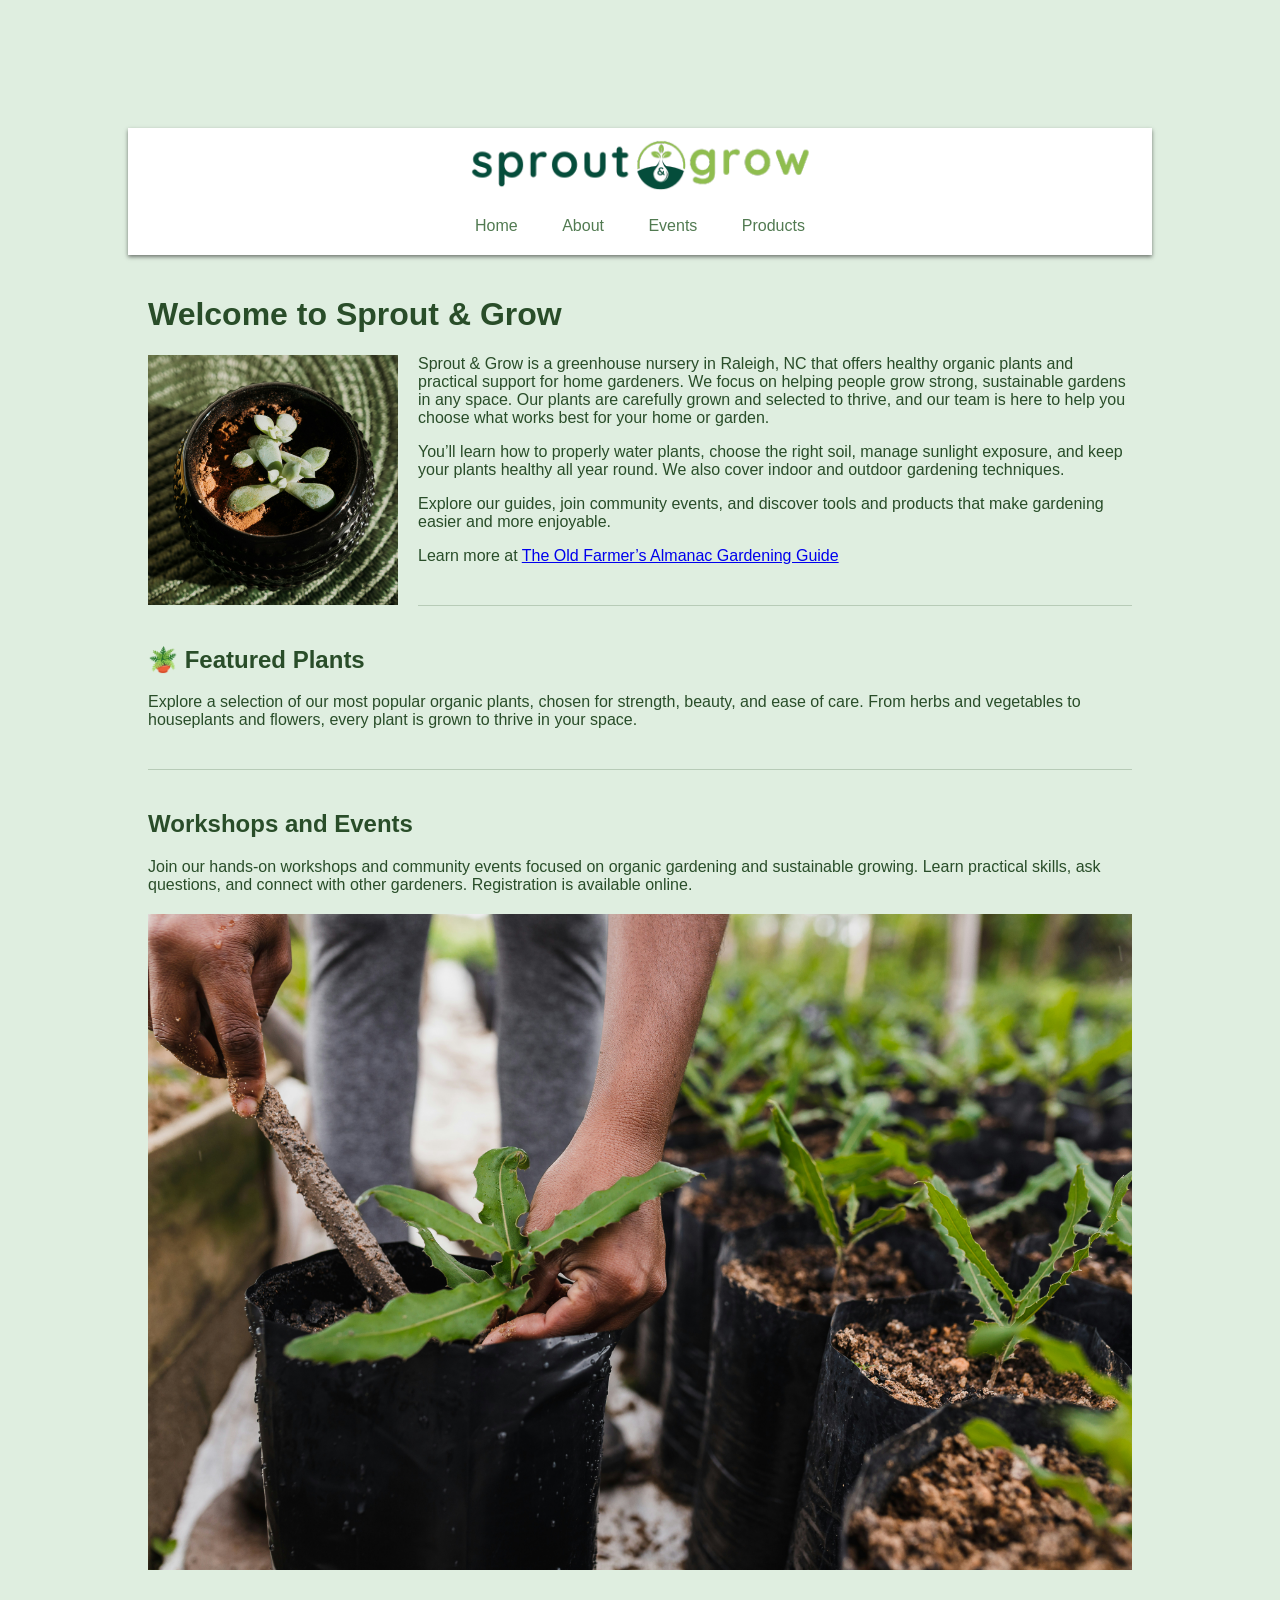
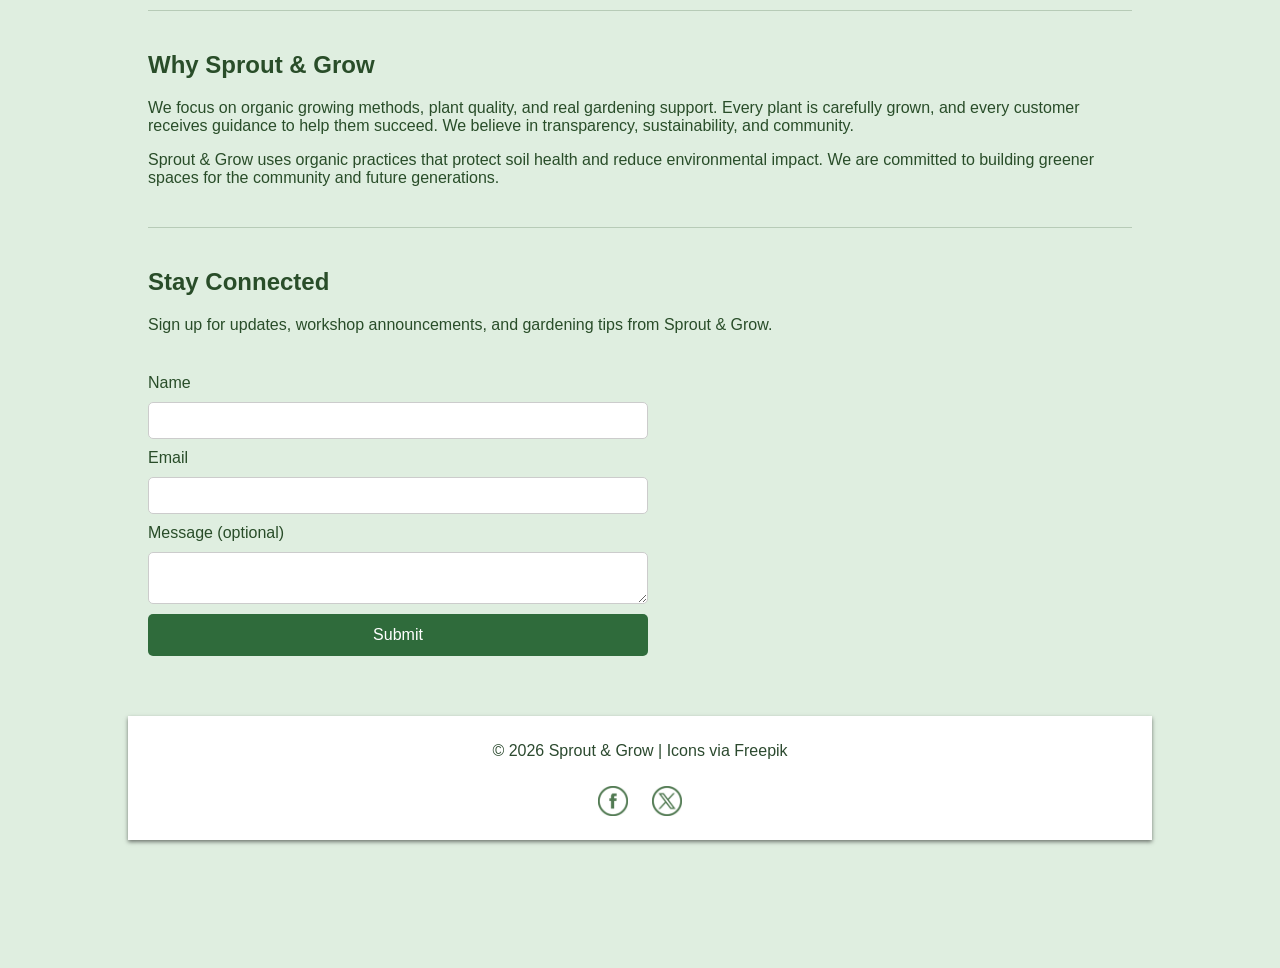
<file: index.html>
<!DOCTYPE html>
<html lang="en">
<head>
    <meta charset="UTF-8">
    <meta name="viewport" content="width=device-width, initial-scale=1.0">
    <title>Sprout & Grow</title>
    <link rel="stylesheet" href="css/styles.css">
</head>

<body>
    <header>
      <!-- Header content goes here: logo, navigation bar -->
        <img src="images/sprout-grow-horizontal-524-transparent.png"
             alt="Sprout and Grow Logo"
             class="logo">

      <nav>
        <ul>
            <li><a href="index.html">Home</a></li>
            <li><a href="about.html">About</a></li>

            <!-- DROPDOWN FOR EVENTS -->
            <li class="dropdown">
                <a href="events.html">Events</a>

                <ul class="dropdown-content">
                    <li><a href="contact.html">Register for Event</a></li>
                </ul>
            </li>

            <li><a href="products.html">Products</a></li>
        </ul>
    </nav>
    </header>
  
 <!-- Home page main content goes here: hero image, intro text, etc. -->
    <main>

        <h1>Welcome to Sprout & Grow</h1>

        <img src="images/virginia-marinova-8ytkBNL9kKQ-unsplash.jpg"
             alt="A small potted plant sitting on a green rug"
             class="wrap-image">

        <p>
            Sprout & Grow is a greenhouse nursery in Raleigh, NC that offers healthy organic plants and practical support for home gardeners. We focus on helping people grow strong, sustainable gardens in any space. Our plants are carefully grown and selected to thrive, and our team is here to help you choose what works best for your home or garden.
        </p>

        <p>
            You’ll learn how to properly water plants, choose the right soil, manage sunlight exposure, and keep your
            plants healthy all year round. We also cover indoor and outdoor gardening techniques.
        </p>

        <p>
            Explore our guides, join community events, and discover tools and products that make gardening easier and more enjoyable.
        </p>

        <p>
            Learn more at
            <a href="https://www.almanac.com/gardening" target="_blank">
                The Old Farmer’s Almanac Gardening Guide
            </a>
        </p>

        <hr> <!-- THIS IS FOR SECTION LINES -->

        <h2>🪴 Featured Plants</h2>
        <p>
Explore a selection of our most popular organic plants, chosen for strength, beauty, and ease of care. From herbs and vegetables to houseplants and flowers, every plant is grown to thrive in your space.        </p>

        <hr>

        <h2>Workshops and Events</h2>
        <p>
            Join our hands-on workshops and community events focused on organic gardening and sustainable growing. Learn practical skills, ask questions, and connect with other gardeners. Registration is available online.
        </p>
      <img src="images/vitor-monthay-Gpf84hh6KLI-unsplash.jpg" alt="person holding green plastic shovel" class="section-image">
        <hr>

        <h2>Why Sprout & Grow</h2>
        <p>
            We focus on organic growing methods, plant quality, and real gardening support. Every plant is carefully grown, and every customer receives guidance to help them succeed. We believe in transparency, sustainability, and community.
        </p>
      <p> Sprout & Grow uses organic practices that protect soil health and reduce environmental impact. We are committed to building greener spaces for the community and future generations. </p>

  <hr>

<h2>Stay Connected</h2> <!-- FORM FOR WEBSITE -->

<section class="form-section">
    <p>
        Sign up for updates, workshop announcements, and gardening tips from Sprout & Grow.
    </p>

    <form>
        <label for="name">Name</label>
        <input type="text" id="name" name="name" required>

        <label for="email">Email</label>
        <input type="email" id="email" name="email" required>

        <label for="message">Message (optional)</label>
        <textarea id="message" name="message"></textarea>

        <button type="submit">Submit</button>
    </form>
</section>
</main>
  
    <footer>
        <p>© 2026 Sprout & Grow | Icons via Freepik</p>

        <a href="https://facebook.com" target="_blank">
            <img src="images/10483439.png" alt="Facebook icon">
        </a>

        <a href="https://x.com" target="_blank">
            <img src="images/10483412.png" alt="X social icon">
        </a>
    </footer>
</body>
</html>
</file>
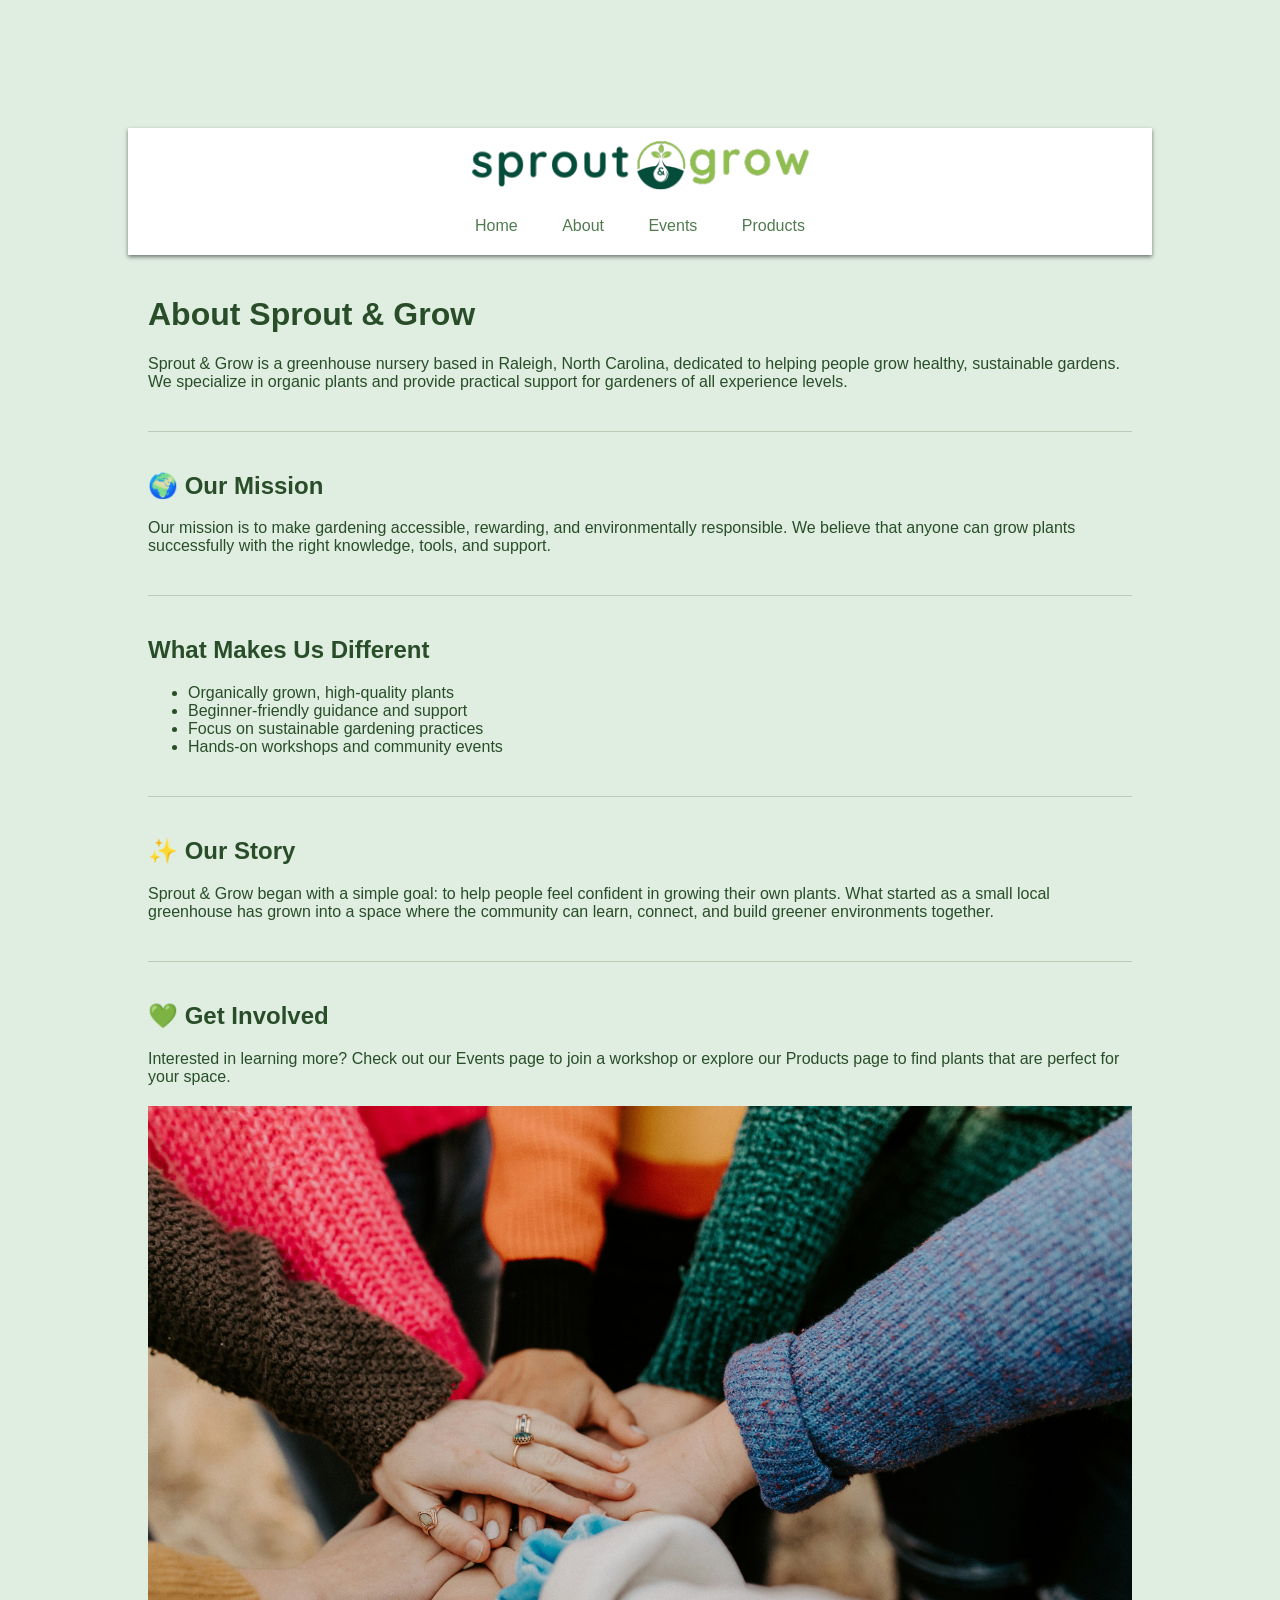
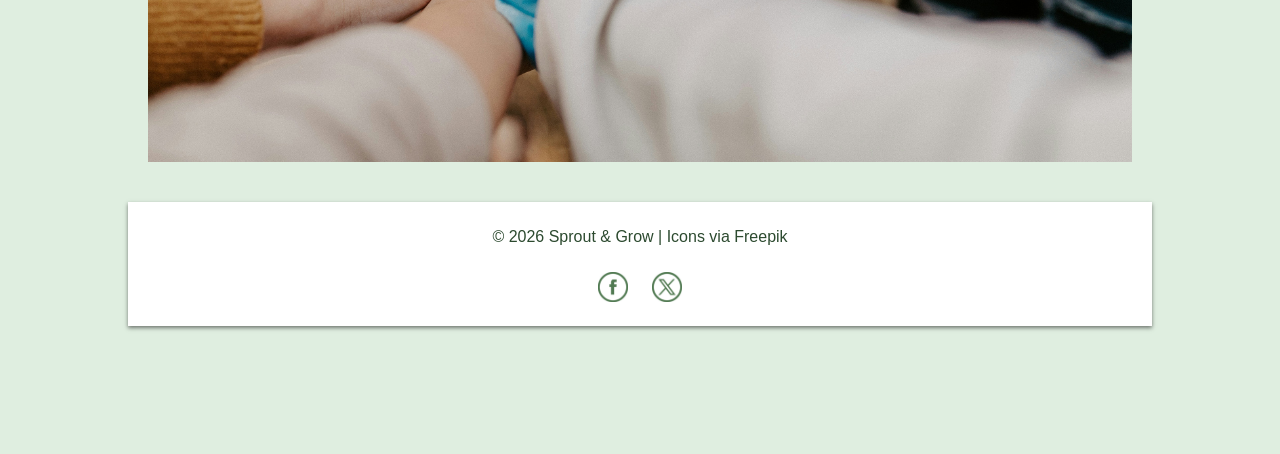
<file: about.html>
<!DOCTYPE html>
<html lang="en">
<head>
    <meta charset="UTF-8">
    <meta name="viewport" content="width=device-width, initial-scale=1.0">
    <title>About - Sprout & Grow</title>
    <link rel="stylesheet" href="css/styles.css">
</head>

<body>
    <header>
        <img src="images/sprout-grow-horizontal-524-transparent.png"
             alt="Sprout and Grow Logo"
             class="logo">

        <nav>
        <ul>
            <li><a href="index.html">Home</a></li>
            <li><a href="about.html">About</a></li>

            <!-- DROPDOWN FOR EVENTS -->
            <li class="dropdown">
                <a href="events.html">Events</a>

                <ul class="dropdown-content">
                    <li><a href="contact.html">Register for Event</a></li>
                </ul>
            </li>

            <li><a href="products.html">Products</a></li>
        </ul>
    </nav>
    </header>

    <main>
        <h1>About Sprout & Grow</h1>

        <p>
            Sprout & Grow is a greenhouse nursery based in Raleigh, North Carolina, dedicated to helping people grow healthy, sustainable gardens. We specialize in organic plants and provide practical support for gardeners of all experience levels.
        </p>

        <hr>

        <h2>🌍 Our Mission</h2>
        <p>
            Our mission is to make gardening accessible, rewarding, and environmentally responsible. We believe that anyone can grow plants successfully with the right knowledge, tools, and support.
        </p>

        <hr>

        <h2>What Makes Us Different</h2>
        <ul>
            <li>Organically grown, high-quality plants</li>
            <li>Beginner-friendly guidance and support</li>
            <li>Focus on sustainable gardening practices</li>
            <li>Hands-on workshops and community events</li>
        </ul>

        <hr>

        <h2>✨ Our Story</h2>
        <p>
            Sprout & Grow began with a simple goal: to help people feel confident in growing their own plants. What started as a small local greenhouse has grown into a space where the community can learn, connect, and build greener environments together.
        </p>

        <hr>

        <h2>💚 Get Involved</h2>
        <p>
            Interested in learning more? Check out our Events page to join a workshop or explore our Products page to find plants that are perfect for your space.
        </p>

        <img src="images/hannah-busing-Zyx1bK9mqmA-unsplash.jpg"
             alt="girl friends hands piled togethger"
             class="section-image">

    </main>

    <footer>
        <p>© 2026 Sprout & Grow | Icons via Freepik</p>

        <a href="https://facebook.com" target="_blank">
            <img src="images/10483439.png" alt="Facebook icon">
        </a>

        <a href="https://x.com" target="_blank">
            <img src="images/10483412.png" alt="X social icon">
        </a>
    </footer>
</body>
</html>
</file>
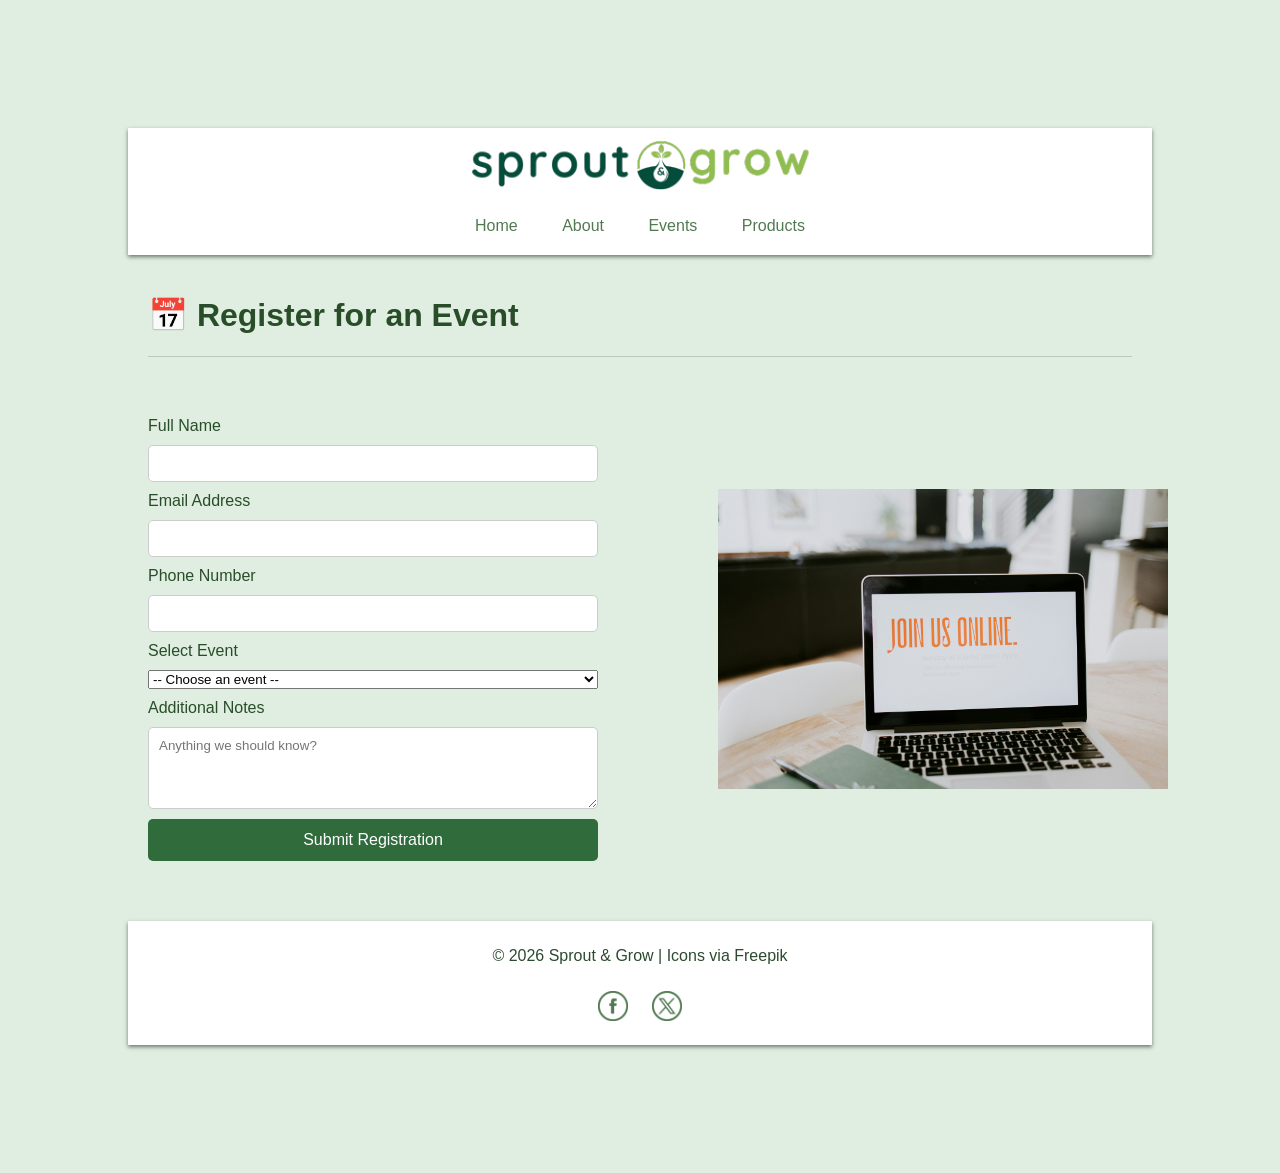
<file: contact.html>
<!DOCTYPE html>
<html lang="en">
<head>
    <meta charset="UTF-8">
    <meta name="viewport" content="width=device-width, initial-scale=1.0">
    <title>Register for Event - Sprout & Grow</title>
    <link rel="stylesheet" href="css/styles.css">
</head>

<body>
    <header>
        <img src="images/sprout-grow-horizontal-524-transparent.png"
             alt="Sprout and Grow Logo"
             class="logo">

        <nav>
            <ul>
                <li><a href="index.html">Home</a></li>
                <li><a href="about.html">About</a></li>

                <li class="dropdown">
                    <a href="events.html">Events</a>
                    <ul class="dropdown-content">
                        <li><a href="contact.html">Register for Event</a></li>
                    </ul>
                </li>

                <li><a href="products.html">Products</a></li>
            </ul>
        </nav>
    </header>

    <main>
        <h1>📅 Register for an Event</h1>
    
        <div class="section-divider"></div>
          
        <div class="register-container">

            <!-- FORM SIDE -->
            <form class="register-form">

                <label for="name">Full Name</label>
                <input type="text" id="name" name="name" required>

                <label for="email">Email Address</label>
                <input type="email" id="email" name="email" required>

                <label for="phone">Phone Number</label>
                <input type="tel" id="phone" name="phone">

                <label for="event">Select Event</label>
                <select id="event" name="event" required>
                    <option value="">-- Choose an event --</option>
                    <option value="spring">Spring Planting Workshop</option>
                    <option value="indoor">Indoor Gardening Basics</option>
                    <option value="community">Community Garden Day</option>
                </select>

                <label for="message">Additional Notes</label>
                <textarea id="message" name="message" rows="4"
                    placeholder="Anything we should know?"></textarea>

                <button type="submit">Submit Registration</button>
            </form>

            <!-- IMAGE SIDE -->
            <div class="register-image">
                <img src="images/samantha-borges-EeS69TTPQ18-unsplash.jpg"
                     alt="macbook pro on brown wooden table">
            </div>

        </div>
    </main>

    <footer>
        <p>© 2026 Sprout & Grow | Icons via Freepik</p>

        <a href="https://facebook.com" target="_blank">
            <img src="images/10483439.png" alt="Facebook icon">
        </a>

        <a href="https://x.com" target="_blank">
            <img src="images/10483412.png" alt="X social icon">
        </a>
    </footer>
</body>
</html>
</file>
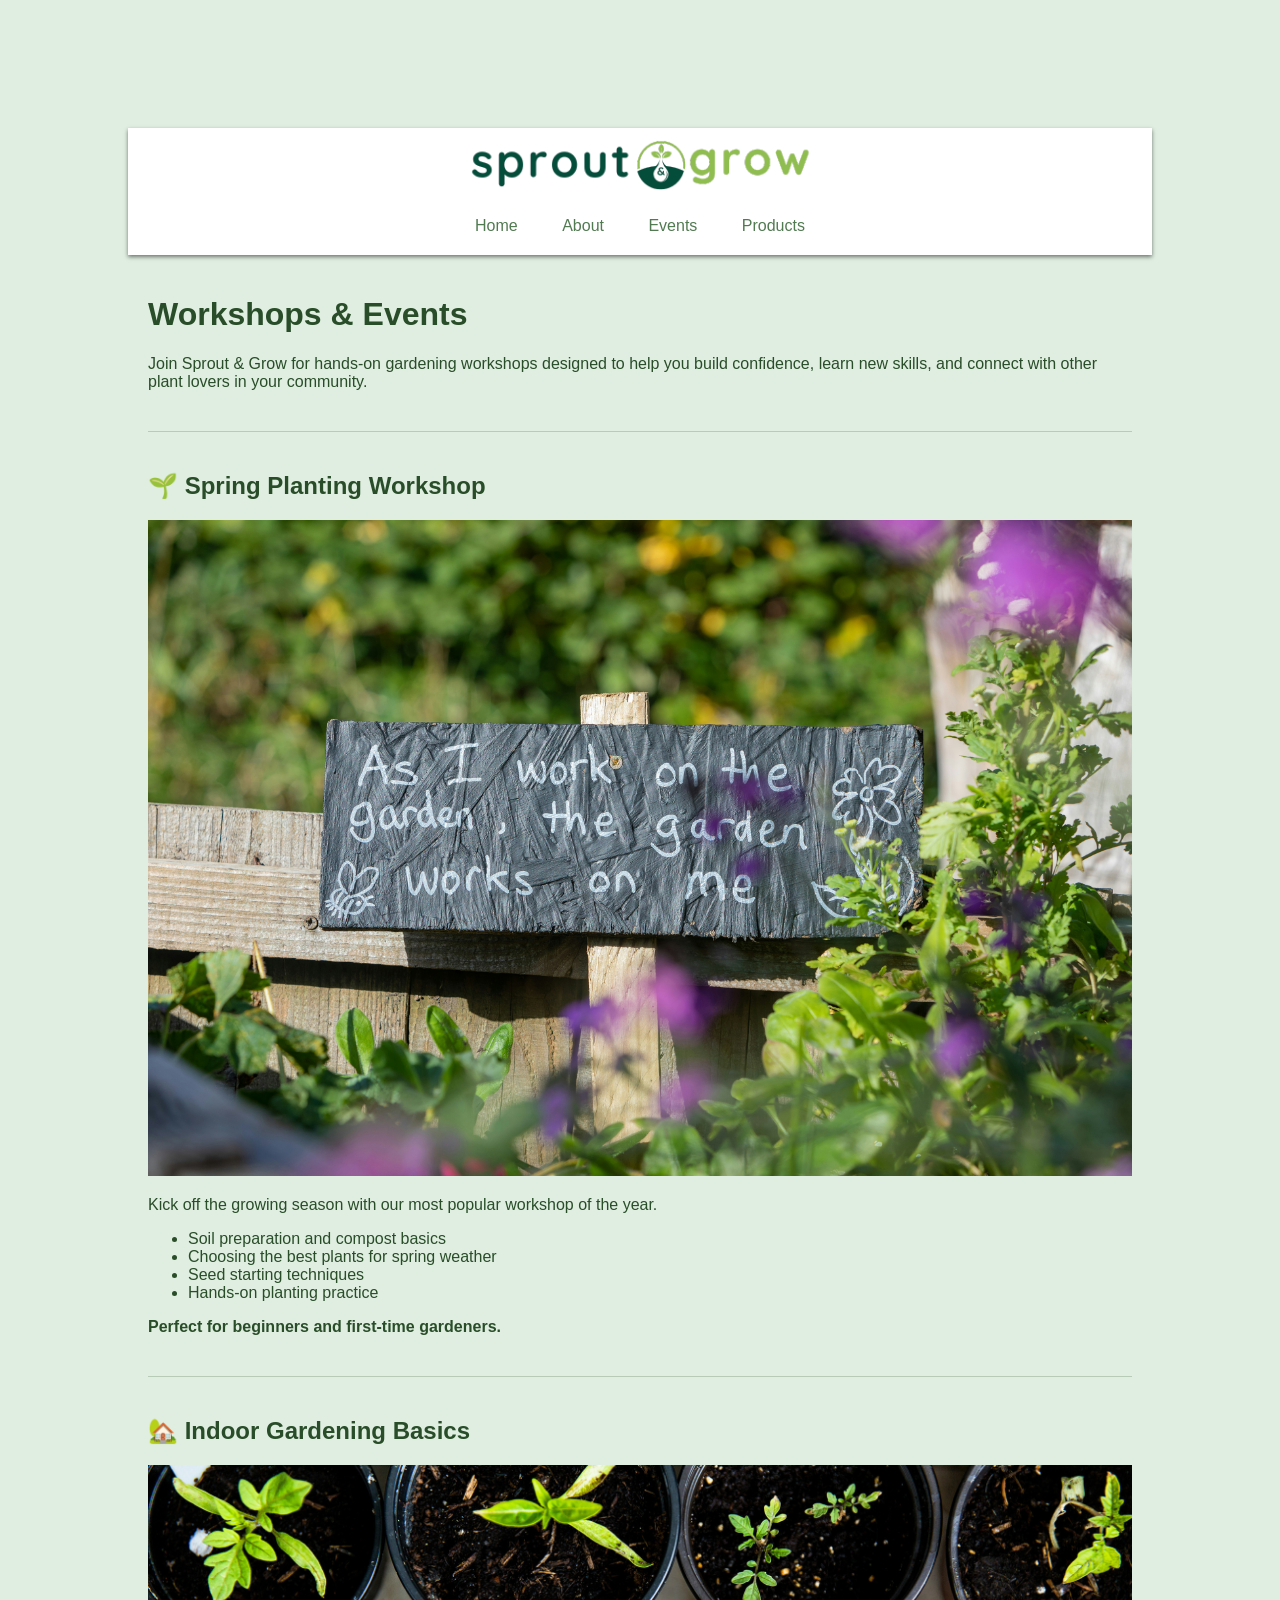
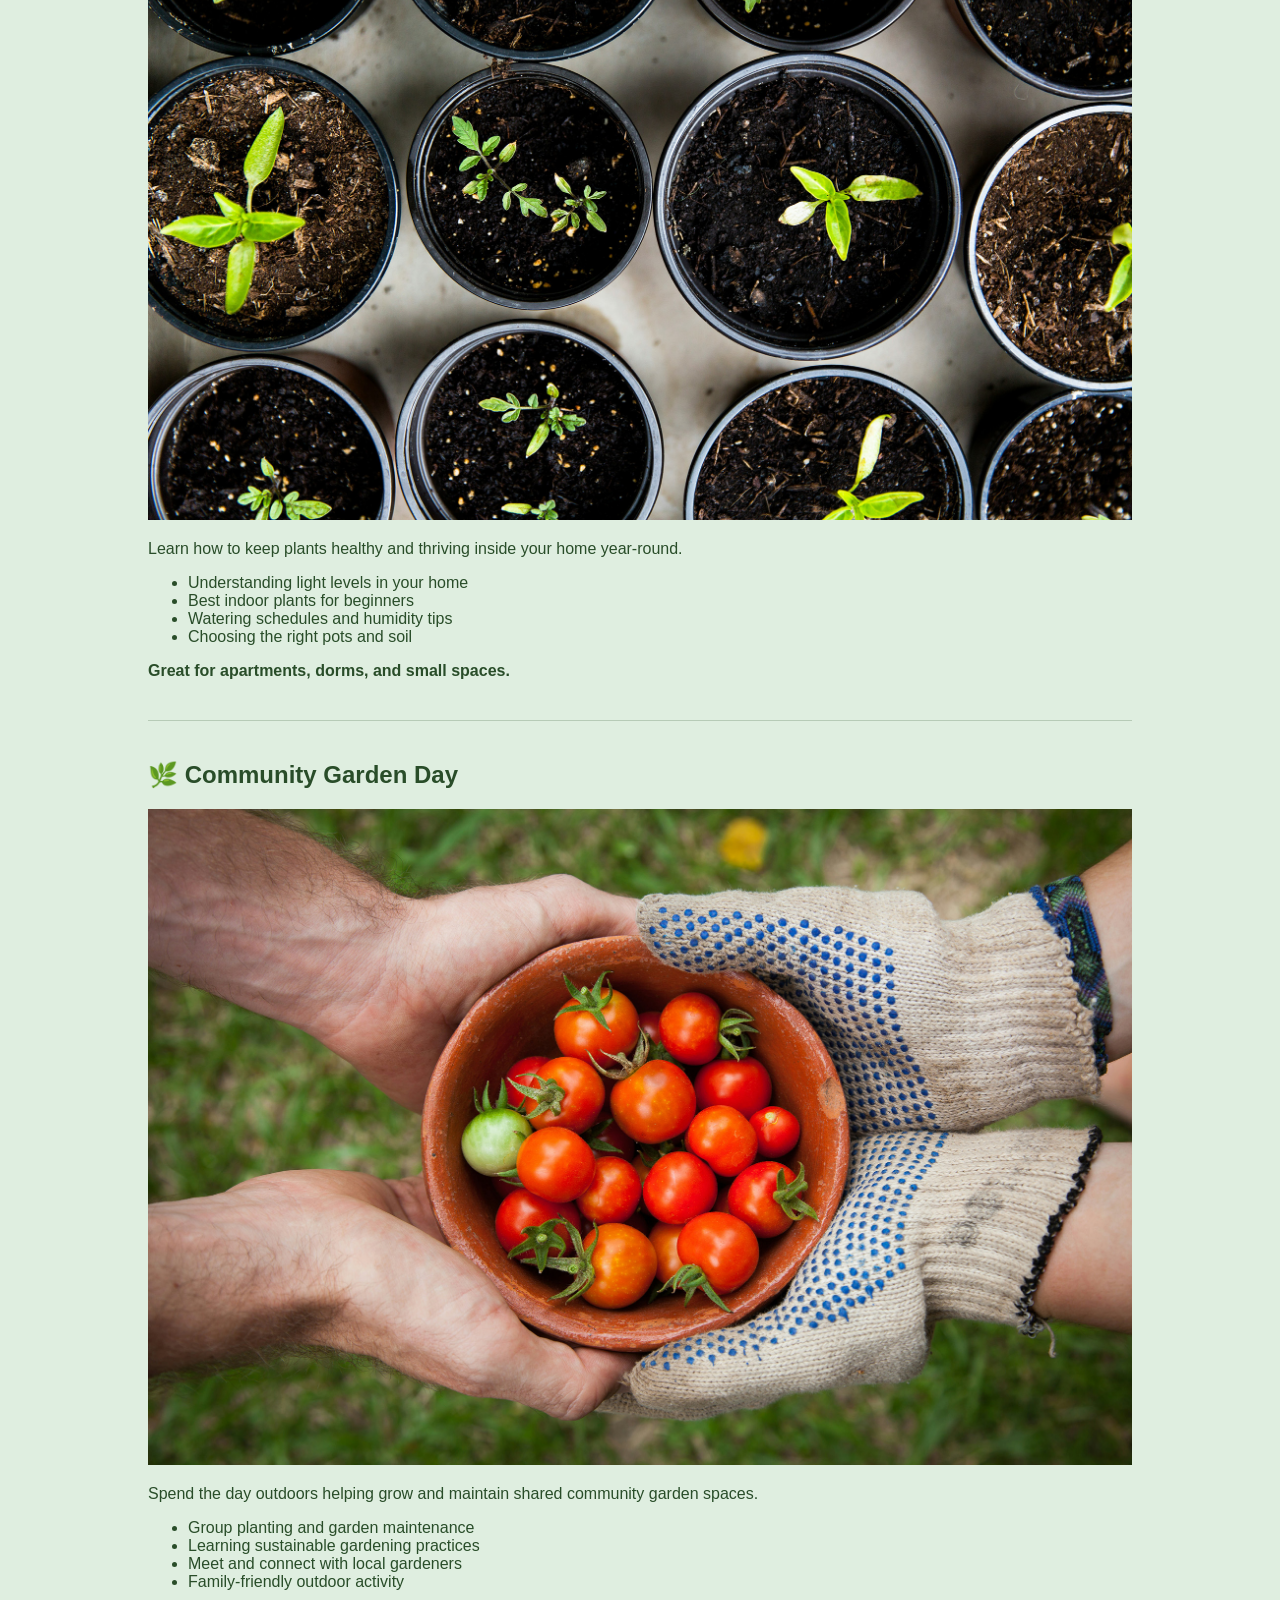
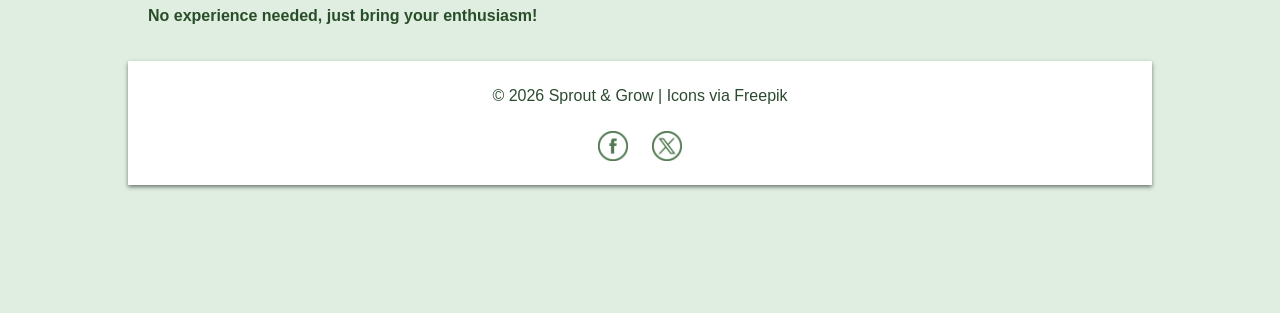
<file: events.html>
<!DOCTYPE html>
<html lang="en">
<head>
    <meta charset="UTF-8">
    <meta name="viewport" content="width=device-width, initial-scale=1.0">
    <title>Events - Sprout & Grow</title>
    <link rel="stylesheet" href="css/styles.css">
</head>

<body>
    <header>
        <img src="images/sprout-grow-horizontal-524-transparent.png"
             alt="Sprout and Grow Logo"
             class="logo">

        <nav>
        <ul>
            <li><a href="index.html">Home</a></li>
            <li><a href="about.html">About</a></li>

            <!-- DROPDOWN FOR EVENTS -->
            <li class="dropdown">
                <a href="events.html">Events</a>

                <ul class="dropdown-content">
                    <li><a href="contact.html">Register for Event</a></li>
                </ul>
            </li>

            <li><a href="products.html">Products</a></li>
        </ul>
    </nav>
    </header>

    <main>
        <h1>Workshops & Events</h1>

        <p>
            Join Sprout & Grow for hands-on gardening workshops designed to help you build confidence, learn new skills, and connect with other plant lovers in your community.
        </p>

        <hr>

        <h2>🌱 Spring Planting Workshop</h2>
        <img src="images/mike-erskine-nO7CzM6e5eA-unsplash.jpg"
             alt="A message in a community garden"
             class="section-image">

        <p>
            Kick off the growing season with our most popular workshop of the year.
        </p>

        <ul>
            <li>Soil preparation and compost basics</li>
            <li>Choosing the best plants for spring weather</li>
            <li>Seed starting techniques</li>
            <li>Hands-on planting practice</li>
        </ul>

        <p><strong>Perfect for beginners and first-time gardeners.</strong></p>

        <hr>

        <h2>🏡 Indoor Gardening Basics</h2>
        <img src="images/markus-spiske-4PG6wLlVag4-unsplash.jpg"
             alt="Green leafed seedlings on black plastic pots"
             class="section-image">

        <p>
            Learn how to keep plants healthy and thriving inside your home year-round.
        </p>

        <ul>
            <li>Understanding light levels in your home</li>
            <li>Best indoor plants for beginners</li>
            <li>Watering schedules and humidity tips</li>
            <li>Choosing the right pots and soil</li>
        </ul>

        <p><strong>Great for apartments, dorms, and small spaces.</strong></p>

        <hr>

        <h2>🌿 Community Garden Day</h2>
        <img src="images/elaine-casap-qgHGDbbSNm8-unsplash.jpg"
             alt="Bowl of tomatoes served on person hand"
             class="section-image">

        <p>
            Spend the day outdoors helping grow and maintain shared community garden spaces.
        </p>

        <ul>
            <li>Group planting and garden maintenance</li>
            <li>Learning sustainable gardening practices</li>
            <li>Meet and connect with local gardeners</li>
            <li>Family-friendly outdoor activity</li>
        </ul>

        <p><strong>No experience needed, just bring your enthusiasm!</strong></p>

    </main>

    <footer>
        <p>© 2026 Sprout & Grow | Icons via Freepik</p>

        <a href="https://facebook.com" target="_blank">
            <img src="images/10483439.png" alt="Facebook icon">
        </a>

        <a href="https://x.com" target="_blank">
            <img src="images/10483412.png" alt="X social icon">
        </a>
    </footer>
</body>
</html>
</file>
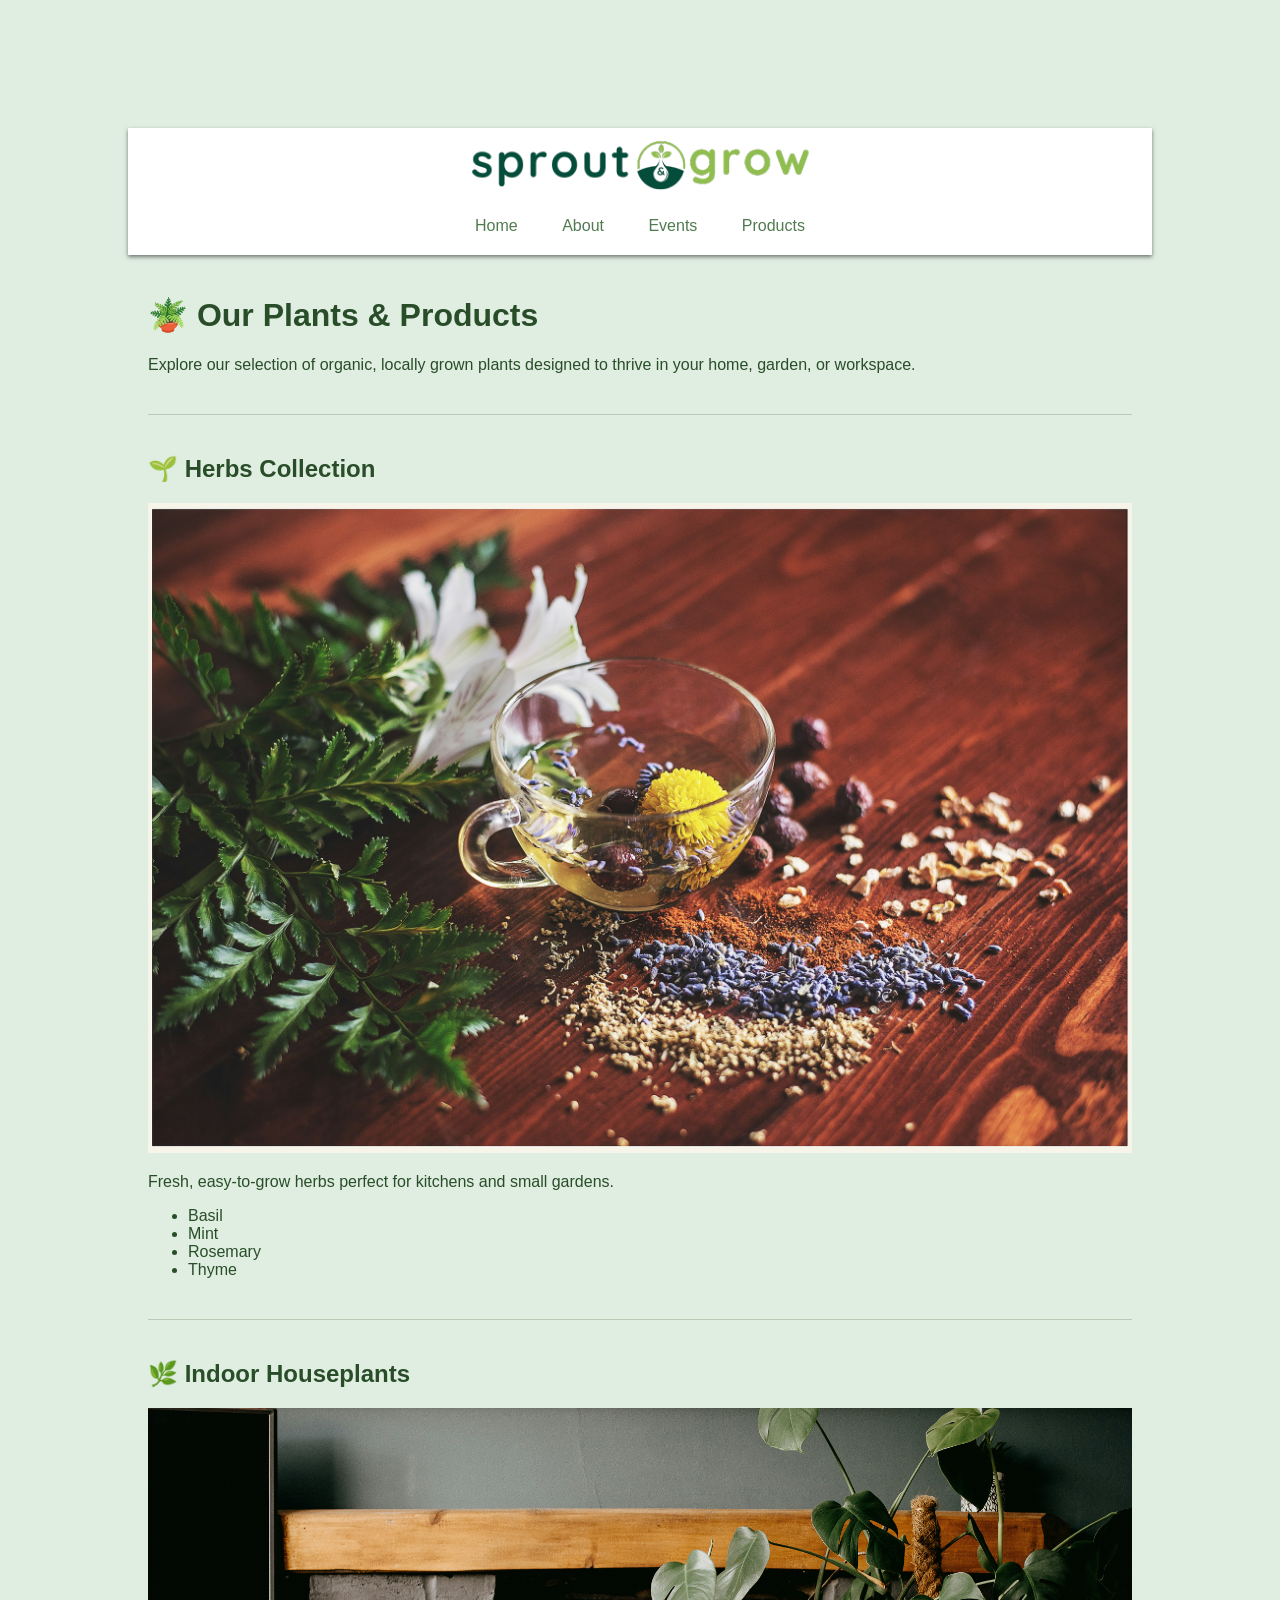
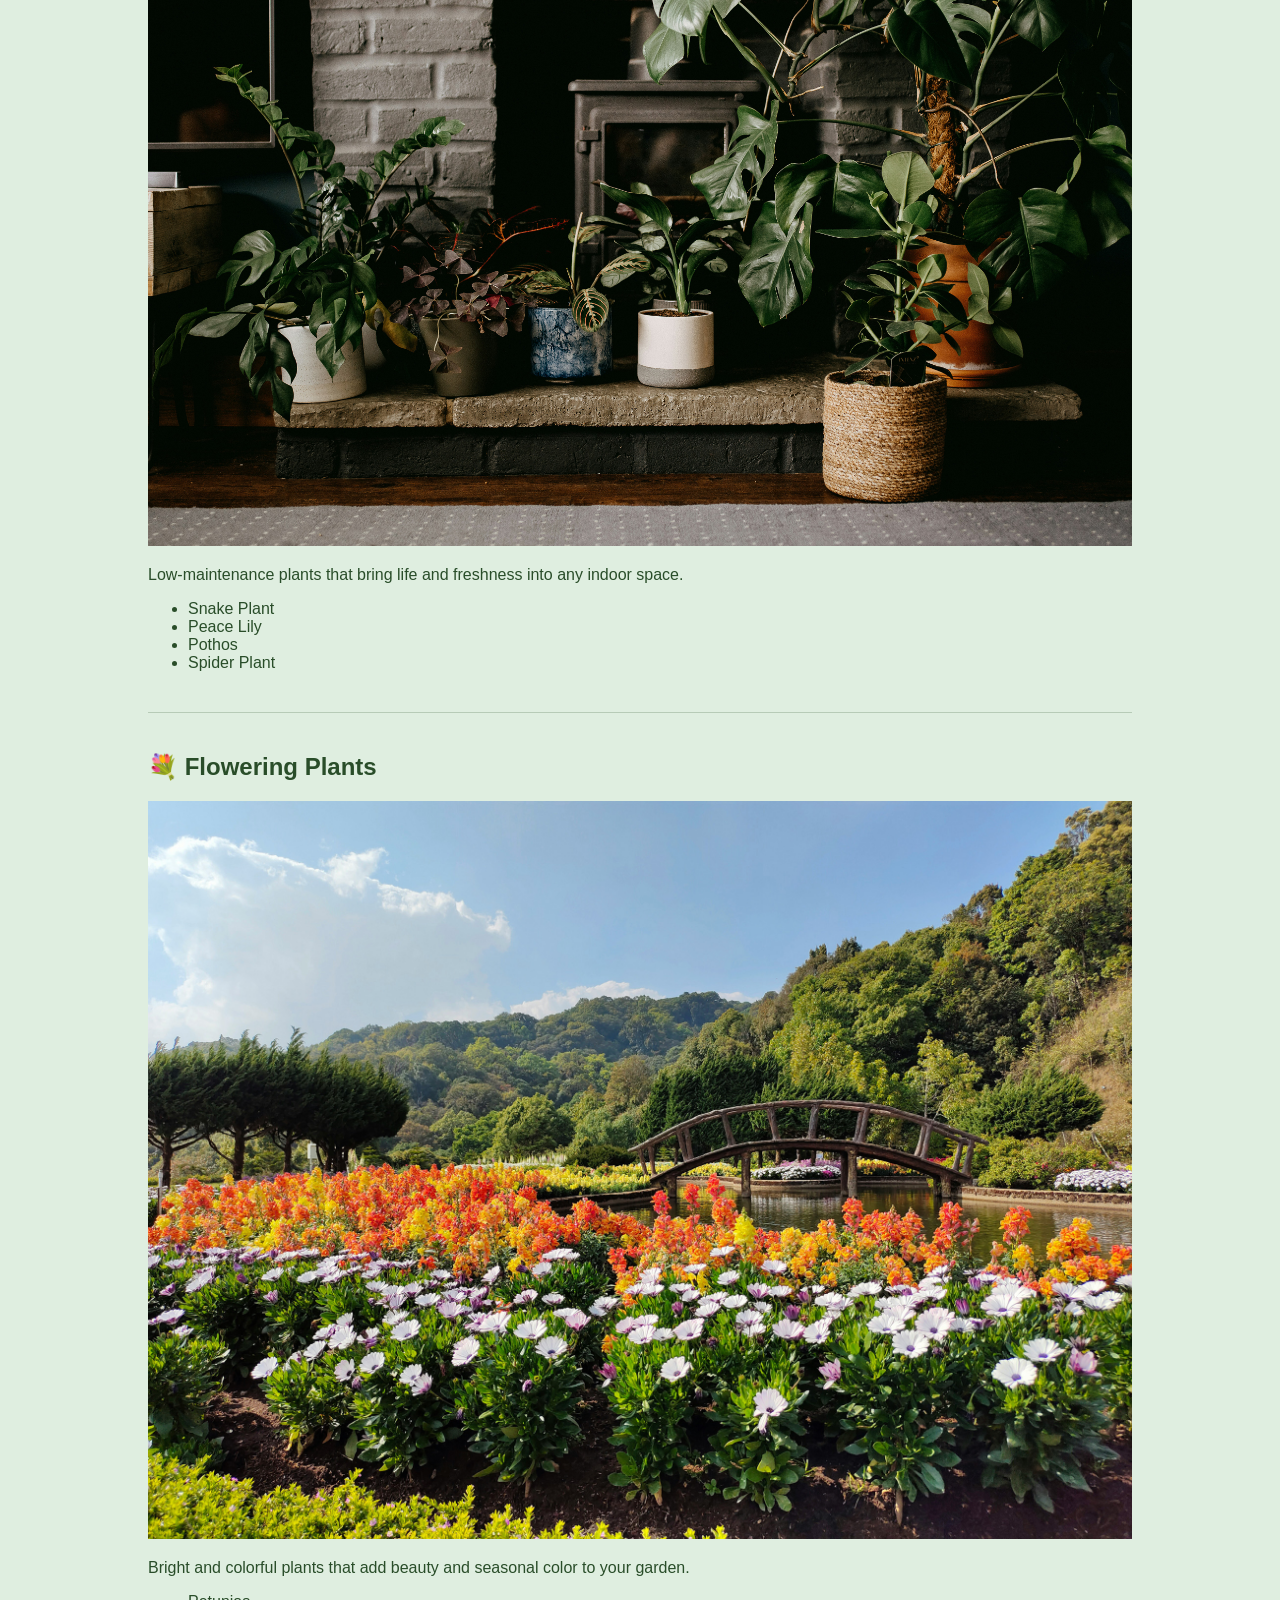
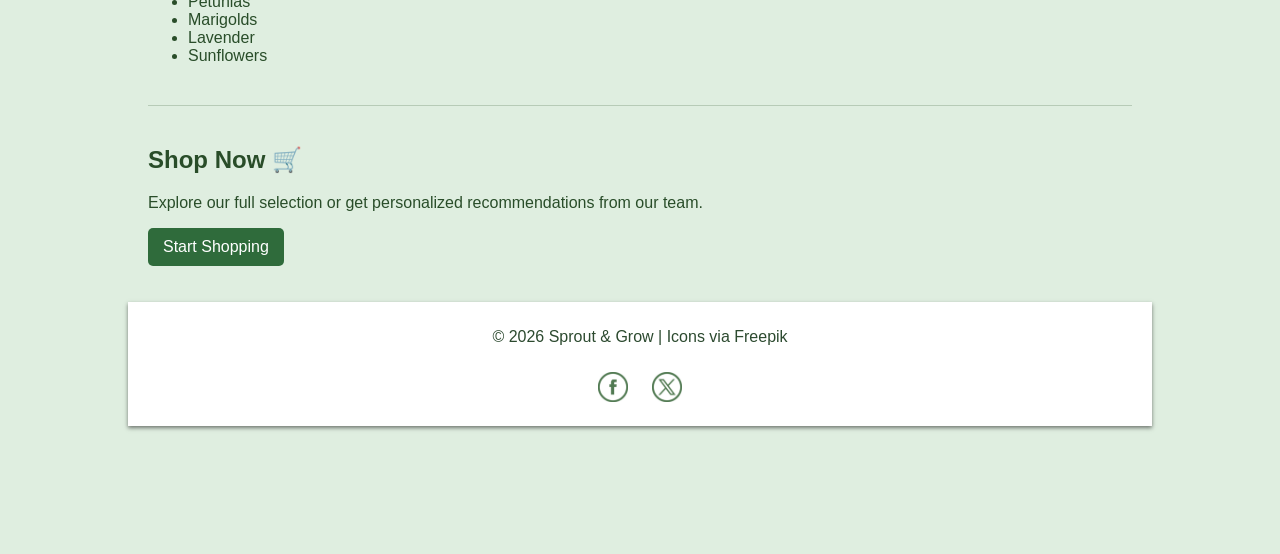
<file: products.html>
<!DOCTYPE html>
<html lang="en">
<head>
    <meta charset="UTF-8">
    <meta name="viewport" content="width=device-width, initial-scale=1.0">
    <title>Products - Sprout & Grow</title>
    <link rel="stylesheet" href="css/styles.css">
</head>

<body>
    <header>
        <img src="images/sprout-grow-horizontal-524-transparent.png"
             alt="Sprout and Grow Logo"
             class="logo">

        <nav>
        <ul>
            <li><a href="index.html">Home</a></li>
            <li><a href="about.html">About</a></li>

            <!-- DROPDOWN FOR EVENTS -->
            <li class="dropdown">
                <a href="events.html">Events</a>

                <ul class="dropdown-content">
                    <li><a href="contact.html">Register for Event</a></li>
                </ul>
            </li>

            <li><a href="products.html">Products</a></li>
        </ul>
    </nav>
    </header>

    <main>
        <h1>🪴 Our Plants & Products</h1>

        <p>
            Explore our selection of organic, locally grown plants designed to thrive in your home, garden, or workspace.
        </p>

        <hr>

        <h2>🌱 Herbs Collection</h2>
        <img src="images/lisa-hobbs-mRaNok_Ld6s-unsplash.jpg"
             alt="Clear tea cup on brown surface"
             class="section-image">

        <p>
            Fresh, easy-to-grow herbs perfect for kitchens and small gardens.
        </p>

        <ul>
            <li>Basil</li>
            <li>Mint</li>
            <li>Rosemary</li>
            <li>Thyme</li>
        </ul>

        <hr>

        <h2> 🌿 Indoor Houseplants</h2>
        <img src="images/annie-spratt-ZLlLfPgP-W0-unsplash.jpg"
             alt="Green plants on brown clay pot"
             class="section-image">

        <p>
            Low-maintenance plants that bring life and freshness into any indoor space.
        </p>

        <ul>
            <li>Snake Plant</li>
            <li>Peace Lily</li>
            <li>Pothos</li>
            <li>Spider Plant</li>
        </ul>

        <hr>

        <h2>💐 Flowering Plants</h2>
        <img src="images/mike-anderson-ytsYMo1ciWo-unsplash.jpg"
             alt="A bridge over a river surrounded by lots of flowers"
             class="section-image">

        <p>
            Bright and colorful plants that add beauty and seasonal color to your garden.
        </p>

        <ul>
            <li>Petunias</li>
            <li>Marigolds</li>
            <li>Lavender</li>
            <li>Sunflowers</li>
        </ul>
        <hr>

<h2>Shop Now 🛒</h2>

<p>
Explore our full selection or get personalized recommendations from our team.
</p>

<p>
<a href="contact.html" class="shop-button">Start Shopping</a>
</p>

    </main>

    <footer>
        <p>© 2026 Sprout & Grow | Icons via Freepik</p>

        <a href="https://facebook.com" target="_blank">
            <img src="images/10483439.png" alt="Facebook icon">
        </a>

        <a href="https://x.com" target="_blank">
            <img src="images/10483412.png" alt="X social icon">
        </a>
    </footer>
</body>
</html>
</file>
<file: css/styles.css>
body, html {
    margin: 0;
    padding: 0;
    font-family: Arial, sans-serif;
}

/* PAGE BACKGROUND COLOR  */
body {
    background-color: #dfeee0;
    color: #294d29;
    margin: 10%;
}

/* HEADER AND FOOTER */
header, footer {
    background-color: #fff;
    color: #2c4a2f;
    text-align: center;
    padding: 10px;
    box-shadow: 0 2px 4px rgba(0,0,0,0.5);
}

/* NAVIGATION */
nav ul {
        list-style: none;
    margin: 0;
    padding: 0;
    text-align: center;
}

nav * {
    text-decoration: none;
}

nav li {
    display: inline-block;
    margin: 0 10px;
}

nav ul li a {
    color: #517a51;
    display: inline-block;
    padding: 10px 10px;
    transition: background-color 0.2s ease, color 0.3s ease;
}

nav ul li a:hover {
    background-color: #517a51;
    color: #fff;
}

/* MAIN CONTENT */
main {
    padding: 20px;
}

/* LOGO */
.logo {
    max-width: 50%;
    height: auto;
    display: block;
    margin: 0 auto 15px auto;
}

/* FLOAT IMAGE */
.wrap-image {
    float: left;
    margin-right: 20px;
    margin-bottom: 20px;
    width: 250px;
    height: auto;
}

/* BORDER EFFECT AND SEPARATOR LINE */
hr {
    border: none;
    height: 1px;
    background: #b7cbb7;
    margin: 40px 0;
}

/* SECTION IMAGE CLASS */
.section-image {
    width: 100%;
    height: auto;
    display: block;
    margin: 20px 0;
}

/* FORM CUSTOMIZATION */
form {
    max-width: 500px;
    margin: 40px 0;
    display: flex;
    flex-direction: column;
    gap: 10px;
}

input, textarea {
    padding: 10px;
    border: 1px solid #ccc;
    border-radius: 5px;
    font-family: inherit;
}

button {
    padding: 10px;
    background-color: #2f6b3b;
    color: white;
    border: none;
    border-radius: 5px;
    cursor: pointer;
}

button:hover {
    background-color: #24552e;
}

.shop-button {
    display: inline-block;
    padding: 10px 15px;
    background-color: #2f6b3b;
    color: white;
    text-decoration: none;
    border-radius: 5px;
}

.shop-button:hover {
    background-color: #24552e;
}

/* FOOTER */
footer img {
    width: 30px;
    height: auto;
    margin: 10px;
    display: inline-block;
}

footer a {
    text-decoration: none;
}

/* DROPDOWN */
.dropdown {
    position: relative;
}

.dropdown-content {
    display: none;
    position: absolute;
    top: 100%;
    left: 50%;
    transform: translateX(-50%);

    background-color: white;
    min-width: 158.5px;

    box-shadow: 0 4px 10px rgba(0,0,0,0.15);
    z-index: 9999;

    margin: 0;
    padding: 0;
}

/* REMOVE ALL DEFAULT LIST STYLING */
.dropdown-content {
    padding: 0;
    margin: 0;
}

.dropdown-content li {
    list-style: none;
    margin: 0;
    padding: 0;
}

/* LINKS */
.dropdown-content li a {
    display: block;
    padding: 10px 15px;
    text-align: center;
    color: #517a51;
    text-decoration: none;
    background-color: transparent;
    box-sizing: border-box;
}

/* HOVER */
.dropdown-content li a:hover {
    background-color: #517a51;
    color: white;
    width: 100%;
}

/* SHOW */
.dropdown:hover .dropdown-content {
    display: block;
}

/* REGISTER LAYOUT (CENTERED BALANCED CARDS) */
.register-container {
    display: flex;
    align-items: stretch;
}

/* FORM + IMAGE CARDS */
.register-form,
.register-image {
    flex: 1;
    max-width: 450px;
}

/* IMAGE CENTERING */
.register-image {
    display: flex;
    align-items: center;
    justify-content: flex-start;
}

/* IMAGE STYLE */
.register-image img {
    width: 100%;
    height: auto;
    display: block;
}

.register-image img {
    transform: translateX(120px);
}

/* EVENT DROPDOWN BIGGER */
.event-select {
    padding: 14px;
    font-size: 16px;
}

/* BUTTON */
button {
    padding: 12px;
    font-size: 16px;
}

.section-divider {
    height: 1px;
    background-color: #b7cbb7;
    margin: 20px 0;
}
</file>
